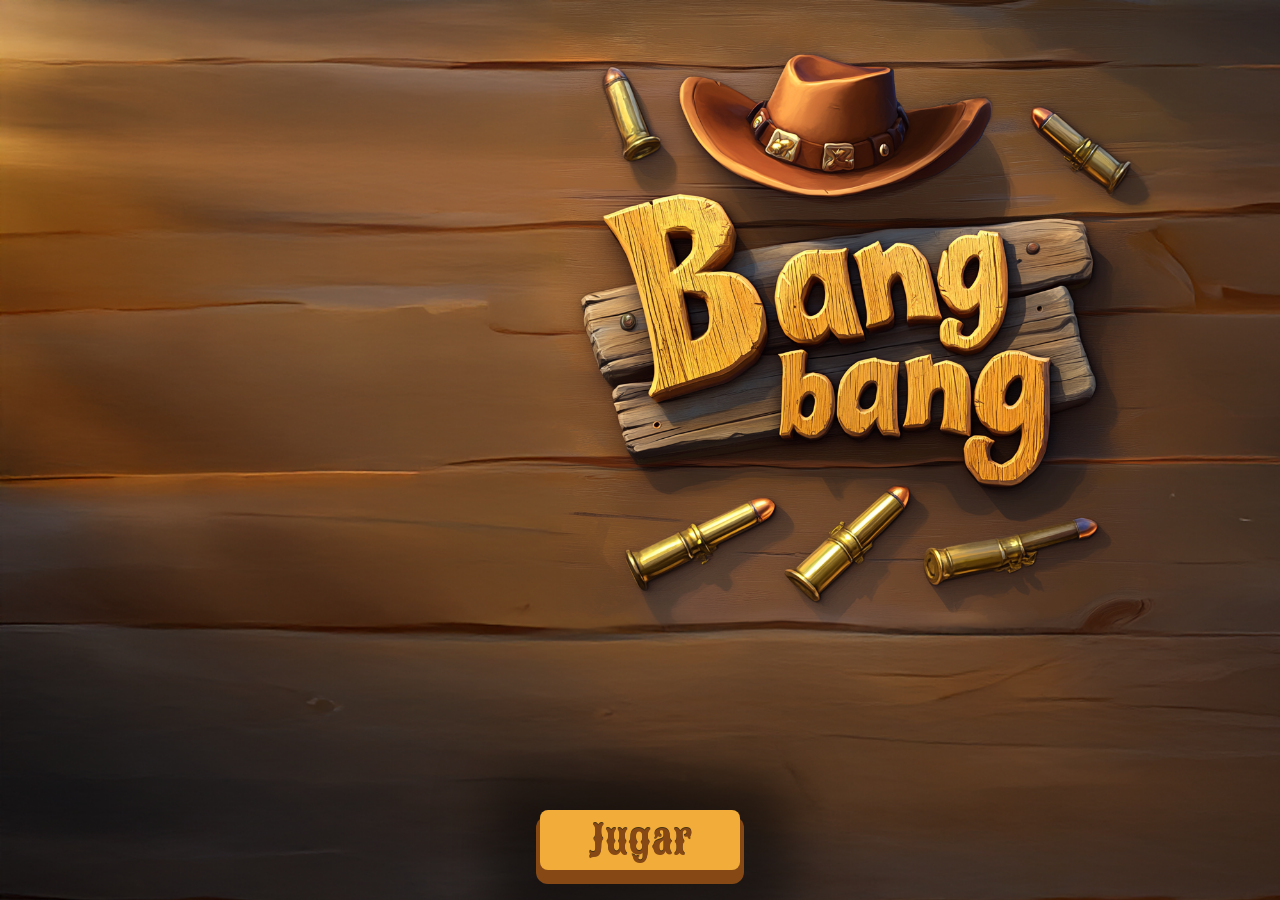
<file: index.html>
<!DOCTYPE html>
<html lang="en">
<head>
    <meta charset="UTF-8">
    <meta name="viewport" content="width=device-width, initial-scale=1.0">
    <title>Bang Bang</title>
    <link rel="preconnect" href="https://fonts.googleapis.com">
    <link rel="preconnect" href="https://fonts.gstatic.com" crossorigin>
    <link href="https://fonts.googleapis.com/css2?family=Sancreek&display=swap" rel="stylesheet">
    <link rel="stylesheet" href="estilos.css">
    <link rel="manifest" href="manifest.webmanifest">
</head>
<body>
    <div class="bg-transicion"></div>
    <div class="bg-inicio">
        <button class="btn-inicio" onclick="jugar()">Jugar</button>
    </div>
</body>
<script type="text/javascript" src="funciones.js"></script>
</html>
</file>
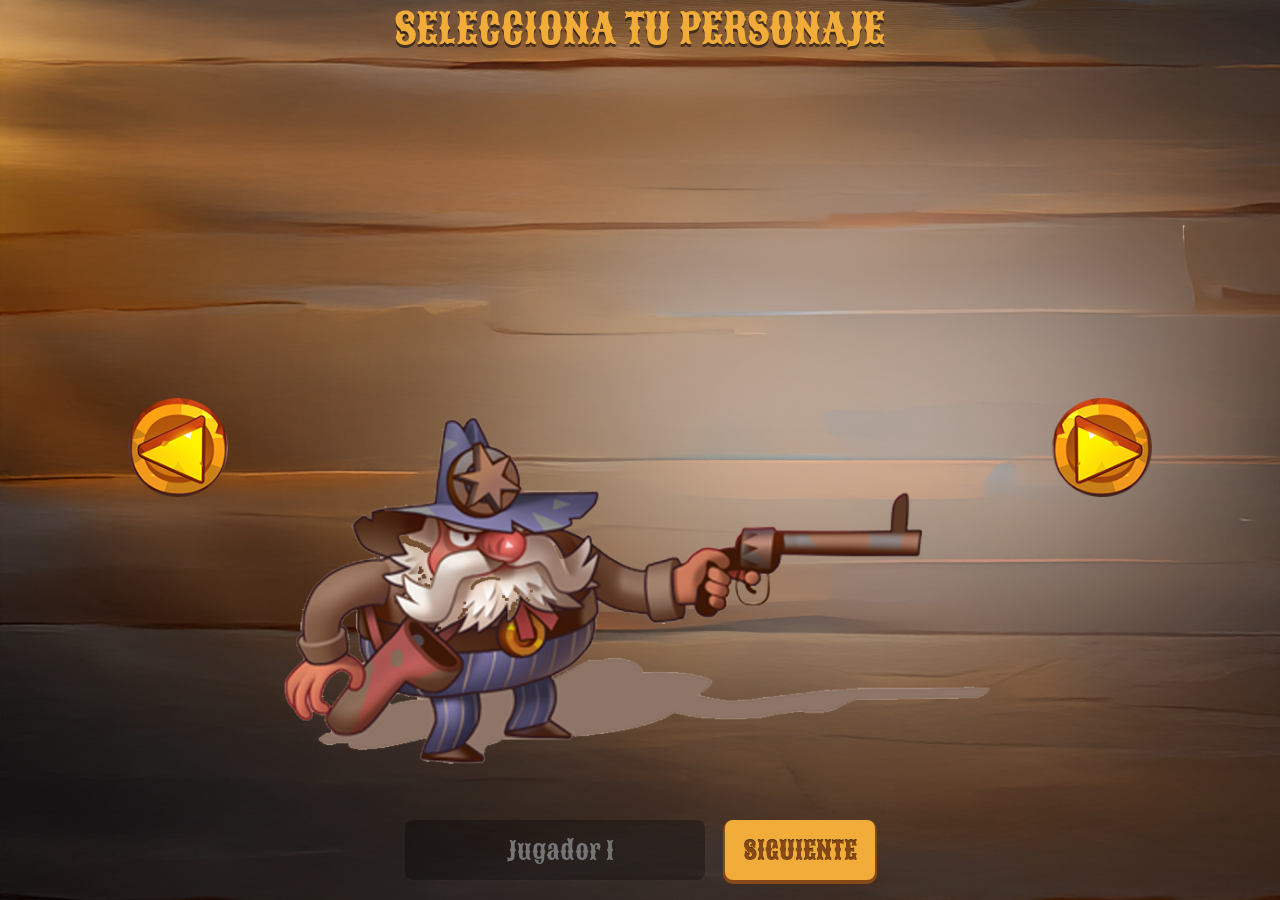
<file: personaje.html>
<!DOCTYPE html>
<html lang="en">
<head>
    <meta charset="UTF-8">
    <meta name="viewport" content="width=device-width, initial-scale=1.0">
    <title>PERSONAJE 1</title>
    <link rel="preconnect" href="https://fonts.googleapis.com">
    <link rel="preconnect" href="https://fonts.gstatic.com" crossorigin>
    <link href="https://fonts.googleapis.com/css2?family=Sancreek&display=swap" rel="stylesheet">
    <link rel="stylesheet" href="estilos.css">
    <link rel="manifest" href="manifest.webmanifest">
<body>
    <div class="bg-transicion" class="bg-transicion-show"></div>
    <div class="bg-personaje">
        <div class="titulo">
            <h1>SELECCIONA TU PERSONAJE</h1>
        </div>
        <div class="personajes">
            <button class="anterior" onclick="anteriorPersonaje()">
                <img src="img/left.png">
            </button>

            <div class="personaje">
                <img src="img/p1.png" id="personaje">
            </div>

            <button class="siguiente" onclick="siguientePersonaje()">
                <img src="img/right.png">
            </button>
        </div>
        <div class="barra">
            <input type="text" id="jugador1" placeholder="Jugador 1"
            class="txt-nombre">
            <button class="btn-siguiente" onclick="seleccionarPersonaje()">SIGUIENTE</button>
        </div>

    </div>
</body>
<script type="text/javascript" src="funciones.js"></script>
<script type="text/javascript">
    window.addEventListener('load', quitarBG);
</script>
</html>|
</file>
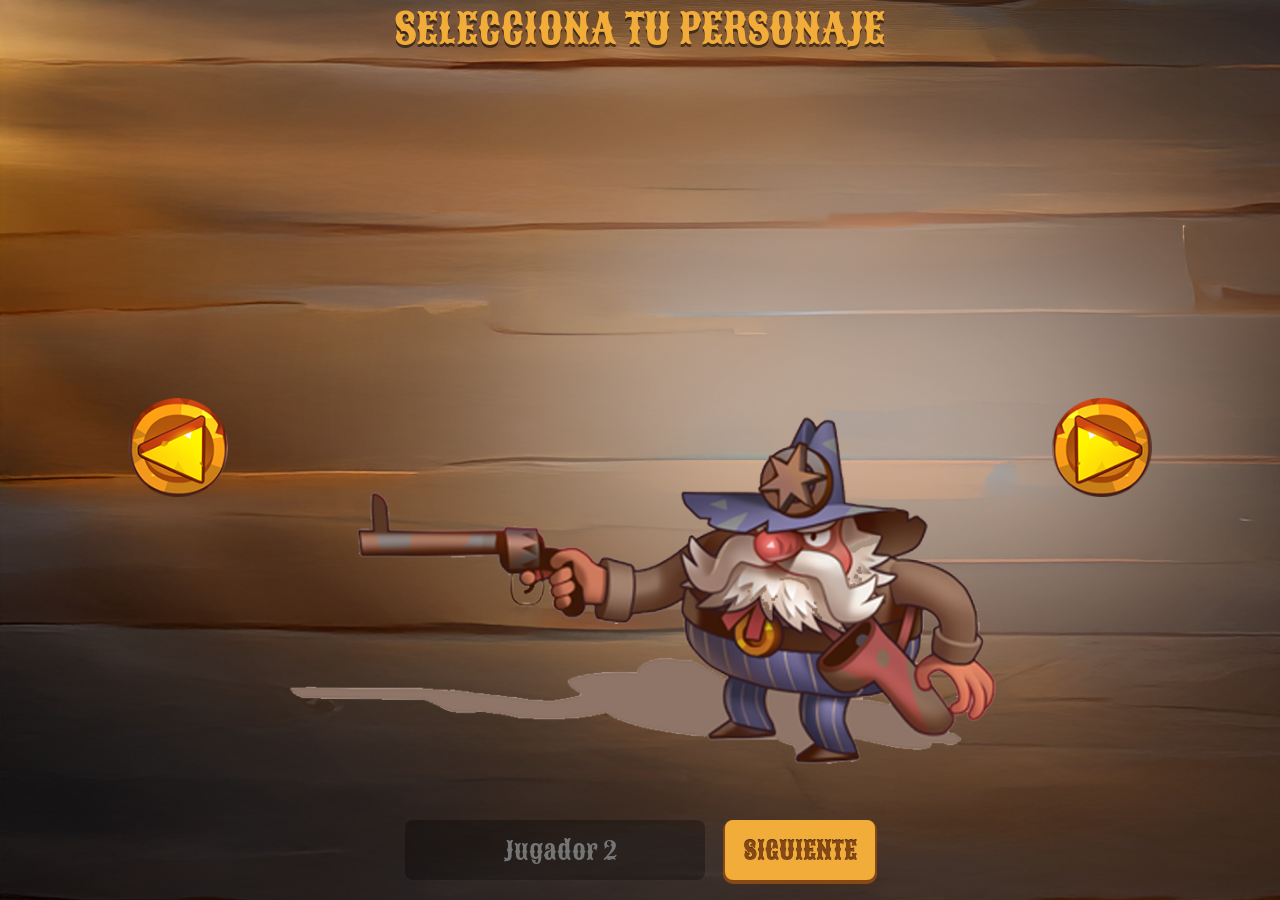
<file: personaje2.html>
<!DOCTYPE html>
<html lang="en">
<head>
    <meta charset="UTF-8">
    <meta name="viewport" content="width=device-width, initial-scale=1.0">
    <title>PERSONAJE 1</title>
    <link rel="preconnect" href="https://fonts.googleapis.com">
    <link rel="preconnect" href="https://fonts.gstatic.com" crossorigin>
    <link href="https://fonts.googleapis.com/css2?family=Sancreek&display=swap" rel="stylesheet">
    <link rel="stylesheet" href="estilos.css">
    <link rel="manifest" href="manifest.webmanifest">
</head>
<body>
    <div class="bg-transicion" class="bg-transicion-show"></div>
    <div class="bg-personaje">
        <div class="titulo">
            <h1>SELECCIONA TU PERSONAJE</h1>
        </div>
        <div class="personajes">
            <button class="anterior" onclick="anteriorPersonaje()">
                <img src="img/left.png">
            </button>

            <div class="personaje">
                <img src="img/p1.png" id="personaje"
                style="transform: rotateY(180deg);">
            </div>

            <button class="siguiente" onclick="siguientePersonaje()">
                <img src="img/right.png">
            </button>
        </div>
        <div class="barra">
            <input type="text" id="jugador2" placeholder="Jugador 2"
            class="txt-nombre">
            <button class="btn-siguiente" onclick="comenzarJuego()">SIGUIENTE</button>
        </div>

    </div>
</body>
<script type="text/javascript" src="funciones.js"></script>
<script type="text/javascript">
    window.addEventListener('load', quitarBG);
</script>
</html>|
</file>
<file: estilos.css>
*{
    margin: 0px;
    padding: 0px;
    font-family: "Sancreek", serif;
    font-weight: 400;
    font-size: normal;
}
body,html{
    overflow: hidden;
    width: 100%;
    height: 100%;
}
.bg-inicio{
    background: url(img/main.png);
    background-size: cover;
    position: absolute;
    top: 0px;
    left: 0px;
    width: 100%;
    height: 100%;
    display: block;
}
.btn-inicio{
    width: 200px;
    height: 60px;
    border-radius: 8px;
    border: none;
    font-size:40px;
    background: #f1aC39;
    color: #864916;
    position: absolute;
    bottom: 30px;
    left: calc(50% - 100px);
    text-shadow: 0px -1px 0px rgba(0, 0, 0, 0.7);
    box-shadow: 0px 10px 0px 4px #864916, 0px 10px 50px 50px rgba(0, 0, 0, 0.5);
}
.btn-inicio:active{
    box-shadow: 0px 10px 0px 4px #864916, 0px 10px 50px 50px rgba(0, 0, 0, 0.1);
    background: #f1aC39;
    bottom: 24px;
}
.bg-transicion{
    background: rgba(0, 0, 0, .0);
    position: absolute;
    top: 0px;
    left: 0px;
    width: 100%;
    height: 100%;
    transition: .6s all;
}
.bg-transicion-show{
    background: rgba(0, 0, 0, 1);
    transition: .6s all;
    z-index: 9999;
}
.bg-personaje{
    background: url(img/bg_personaje.png);
    background-size: cover;
    display: block;
    width: 100%;
    height: 100%;
    position: absolute;
    top: 0px;
    left: 0px;
}
.titulo{
    float: left;
    width:100%;
    height: 80px;
    text-align: center;
    color: #f1aC39;
    text-shadow: 0px 3px 0px rgba(0, 0, 0, 0.5);
    font-size: 1.3em;
}
.personajes{
    float: left;
    width: 100%;
    height: calc(100% - 160px);
    

}
    .anterior{
        margin-left: 10%;
        width: 100px;
        height: 100%;
        float:left;
        background: none;
        outline: none;
        border: none;
    }
    .anterior img{
        width: 100%;
    }
    .personaje{
        float: left;
        width: calc(80% - 200px);
        height: 100%;
        text-align: center;

         animation: personaje1 2s ease-in-out infinite;
    }
    .personaje img{
        height: 100%;
    }
    @keyframes personaje1{
        0% {transform: scaleY(1);}
        50% {transform: scaleY(1.05) translateY(-10px);}
        100%{transform: scaleY(1);}
    }
    @keyframes personaje2{
        0% {transform: scaleY(1) rotateY(180deg);}
        50% {transform: scaleY(1.05) translateY(-10px) rotateY(180deg);}
        100%{transform: scaleY(1) rotateY(180deg);}
    }
    .siguiente{
        width: 100px;
        height: 100%;
        float:left;
        background: none;
        outline: none;
        border: none;
    }
    .siguiente img{
        width: 100%;
    }
.barra{
    float: left;
    width: 100%;
    height: 80px;
}
 .txt-nombre{
    width: 300px;
    height: 60px;
    border-radius:  8px;
    border: none;
    font-size: 25px;
    background: rgba(0, 0, 0, 0.3);
    color: white;
    padding-left: 10px;
    box-sizing: border-box;
    float: left;
    text-align: center;
    outline: none;
    margin-left: calc(50% - 235px);
 }
 .btn-siguiente{
    width: 150px;
    height: 60px;
    border-radius: 8px;
    box-shadow: 0px 2px 0px 2px #864916;
    border: none;
    font-size: 25px;
    background: #f1aC39;
    color: #864916;
    position: relative;
    float: left;
    text-shadow: 0px -1px 0px rgba(0, 0, 0, 0.7);
    margin-left: 20px ;
 }

 /*================JUEGO=============*/
 .bg-juego{
    background: url(img/bg1.png);
    background-size: cover;
    background-position: center;
    position: absolute;
    top: 0px;
    left: 0px;
    width: 100%;
    height: 100%;
 }
 .left{
    width: 50%;
    height: 100%;
    float: left;
    position: relative;
    cursor: crosshair;
 }
        .p1{
            position: absolute;
            left: 30px;
            bottom: 30px;
            animation: personaje1 2s ease-in-out infinite;
            transition: .5s all;
        }
        .p1 img{
            height: 250px;
        }
 .right{
    width: 50%;
    height: 100%;
    float: left;
    position: relative;
    cursor: crosshair;
 }
    .p2{
        position: absolute;
        right: 30px;
        bottom: 30px;
        animation: personaje1 2s ease-in-out infinite;
        transition: .5s all;
    }
    .p2 img{
        height: 250px;
        transform: rotateY(180deg);
    }
    .p1 h2{
        color: #f1aC39;
        font-size: 1.4em;
        text-shadow: 0px 3px 0px rgba(0, 0, 0, 0.8);
        text-align: left;
        margin-bottom: 8px;
    }
    .p2 h2 {
        color: #f1aC39;
        font-size: 1.4em;
        text-shadow: 0px 3px 0px rgba(0, 0, 0, 0.8);
        text-align: right;
        margin-bottom: 8px;
    }

    .conteo{
        display: block;
        width: 100%;
        height: 100%;
        position: absolute;
        z-index: 9999;
    }
        .msj, .no1, .no2, .no3{
            width: 100%;
            height: 200px;
            position: absolute;
            top: calc(50%-100px);
            text-align: center;
            font-size: 4em;
            line-height: 200px;
            opacity: 0;
            transition: .3s all;
            color: #f1aC39;
            text-shadow: 0px 3px 0px rgba(0, 0, 0, 0.5);

        }
        .no1 img, .no2 img, .no3 img{
           height: 100%;
        }
/*===============GANADOR============*/
.bounceFromTop { animation-name: bounceFromTop }
@keyframes bounceFromTop {
    0%, 25%, 55%, 85%, 100% {
        animation-timing-function: ease-out;
        transform: translate3d(0, 0, 0);
    }
    41%, 44% {
        animation-timing-function: ease-in;
        transform: translate3d(0, -20px, 0) scale3d(1, 1.1, 1);
    }
    70% {
        animation-timing-function: ease-in;
        transform: translate3d(0, -20px, 0);
    }
    90% { transform: translate3d(0, -4px, 0) }
}
.ganador{
    width: 100%;
    height: 100%;
    position: absolute;
    left: 0px;
    top: 0px;
    z-index:9999999;
}
    .personajeGanador{
        text-align: center;
        height: 100%;
    }
    .personajeGanador img{
        height:80%;
        margin-top: -80px;
        animation-name: bounceFromTop;
        animation-iteration-count: infinite;
        animation-duration: 1s;
    }
    .ganador h1{
        font-size: 4em;
        color: #f1ac39;
        text-shadow: 0px 3px 0px rgba(0, 0, 0, .5);
    }
    .restart{
        width: 400px;
        height: 60px;
        border-radius: 8px;
        box-shadow: 0px 10px 0px 4px #864916, 0px 10px 50px 50px rgba(0,0,0,.5);
        border: none;
        font-size: 40px;
        background: #f1ac39;
        color: #864916;
        position: absolute;
        bottom: 30px;
        left: calc(50%-200px);
        text-shadow: 0px -1px 0px rgba(0,0,0,.7);
        transition: .1s all;
    }
    .restart:active{
        box-shadow: 0px 10px 0px 4px #864916, 0px 10px 50px 50px rgba(0,0,0,.5);
        background: #f1ac39;
        bottom: 24px;
    }
    .vidas1, .vidas2{
	width: 100%;
	height: 30px;
	position: relative;
	float: left;
}
	.vidas1 img, .vidas2 img{
		height: 100%;
		position: relative;
		float: left;
	}
</file>
